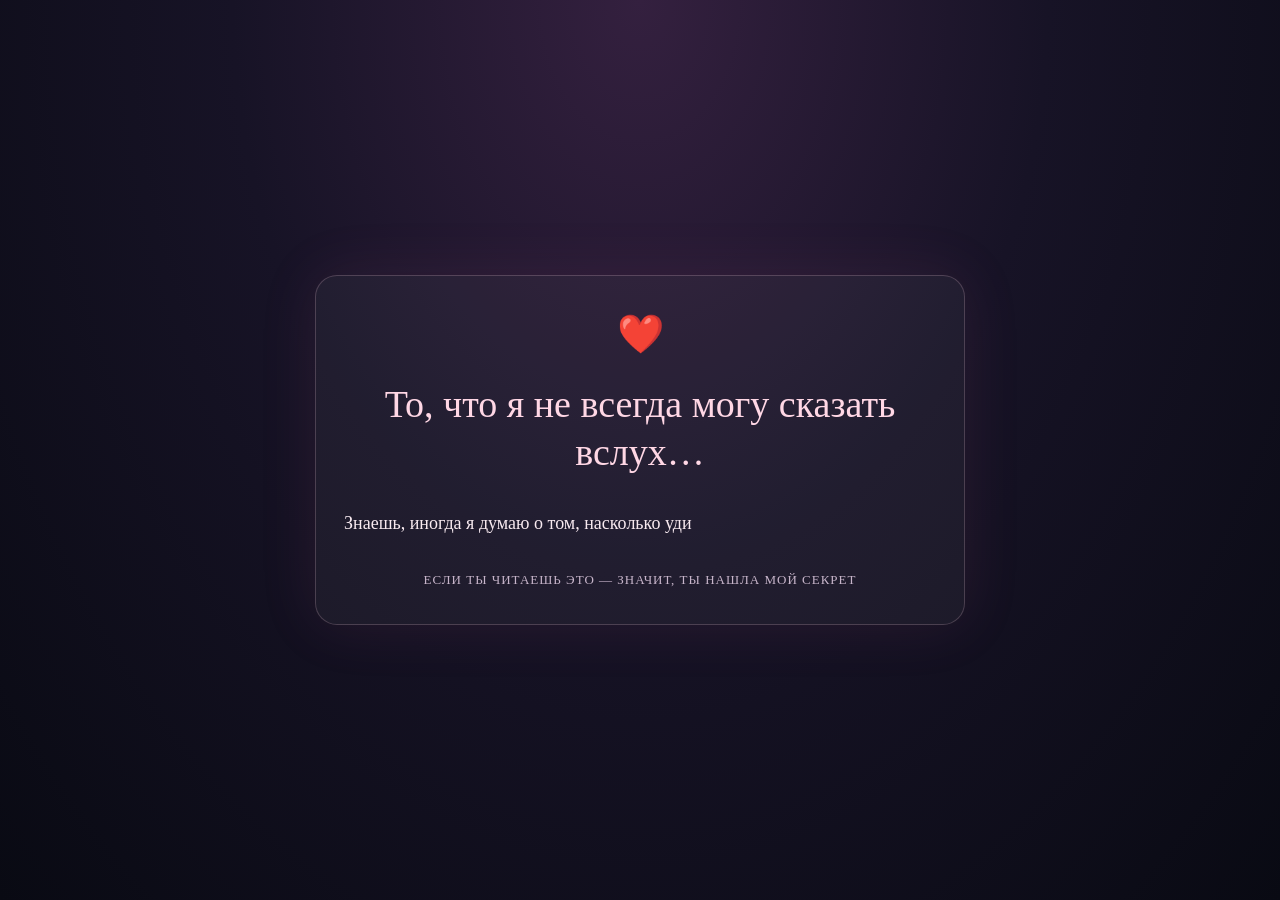
<file: letter.html>
<!DOCTYPE html>
<html lang="ru">
<head>
    <meta charset="UTF-8">
    <meta name="viewport" content="width=device-width, initial-scale=1.0">
    <title>То, что я не всегда могу сказать ❤️</title>

    <style>
        * {
            box-sizing: border-box;
        }

        body {
            margin: 0;
            min-height: 100vh;
            padding: 30px 16px;
            display: flex;
            align-items: center;
            justify-content: center;
            background:
                radial-gradient(
                    ellipse at top,
                    #34203f 0%,
                    #171326 45%,
                    #090a13 100%
                );
            color: #f8eaf0;
            font-family: Georgia, "Times New Roman", serif;
        }

        .letter {
            width: 100%;
            max-width: 650px;
            padding: 36px 28px;
            border: 1px solid rgba(255, 210, 225, 0.2);
            border-radius: 22px;
            background: rgba(255, 255, 255, 0.045);
            box-shadow: 0 0 60px rgba(207, 100, 155, 0.1);
            animation: appear 1.5s ease both;
        }

        .heart {
            text-align: center;
            font-size: 38px;
            margin-bottom: 20px;
            animation: pulse 2s infinite;
        }

        h1 {
            text-align: center;
            font-size: clamp(26px, 5vw, 38px);
            line-height: 1.25;
            font-weight: normal;
            color: #ffd7e5;
            margin-bottom: 30px;
        }

        #message {
            font-size: 18px;
            line-height: 1.9;
            white-space: pre-line;
        }

        .signature {
            margin-top: 32px;
            text-align: right;
            color: #ffc6dc;
            font-size: 20px;
            font-style: italic;
        }

        .small {
            margin-top: 32px;
            text-align: center;
            color: #c7b5ca;
            font-size: 13px;
            letter-spacing: 1px;
        }

        @keyframes appear {
            from {
                opacity: 0;
                transform: translateY(18px);
            }
            to {
                opacity: 1;
                transform: translateY(0);
            }
        }

        @keyframes pulse {
            50% {
                transform: scale(1.12);
                text-shadow: 0 0 25px #ff8bb9;
            }
        }

        @media (max-width: 480px) {
            .letter {
                padding: 28px 20px;
            }

            #message {
                font-size: 16px;
                line-height: 1.8;
            }
        }
    </style>
</head>

<body>
    <main class="letter">
        <div class="heart">❤️</div>

        <h1>То, что я не всегда могу сказать вслух…</h1>

        <div id="message"></div>

        <div class="signature" id="signature"></div>

        <div class="small">
            ЕСЛИ ТЫ ЧИТАЕШЬ ЭТО — ЗНАЧИТ, ТЫ НАШЛА МОЙ СЕКРЕТ
        </div>
    </main>

    <script>
        const paragraphs = [
            "Знаешь, иногда я думаю о том, насколько удивительно сложилась наша история.",

            "Мы просидели за партами девять лет. Столько обычных школьных дней, разговоров, шуток и воспоминаний. Тогда я даже не мог представить, что однажды ты станешь для меня настолько близким человеком.",

            "А теперь у нас есть целый год, который принадлежит только нам. И если бы мне предложили прожить его заново, я бы снова выбрал тебя.",

            "Мне не нужны идеальные дни, красивые фотографии или какие-то особенные поводы, чтобы быть счастливым рядом с тобой. Для меня важно просто знать, что ты есть в моей жизни. Что я могу услышать твой голос, увидеть твою улыбку, обнять тебя и разделить с тобой даже самые обычные моменты.",

            "Я не знаю, что именно ждёт нас впереди. Но я знаю, что хочу узнавать это вместе с тобой. Хочу, чтобы у нас было ещё много общих воспоминаний, маленьких традиций, смешных историй и моментов, о которых мы однажды будем вспоминать с улыбкой.",

            "Спасибо тебе за этот год. За то, что ты рядом. За то, что из человека, с которым я когда-то просто сидел за партами, ты стала человеком, которого я люблю.",

            "И если когда-нибудь тебе станет грустно или ты вдруг забудешь, насколько ты для меня важна, просто вернись к этому письму. Я хочу, чтобы ты помнила: ты занимаешь в моём сердце особенное место."
        ];

        const message = document.getElementById("message");
        const signature = document.getElementById("signature");

        let paragraphIndex = 0;

        function typeParagraph() {
            if (paragraphIndex >= paragraphs.length) {
                signature.textContent = "С любовью, твой Яркосик ❤️";
                return;
            }

            const paragraph = document.createElement("p");
            message.appendChild(paragraph);

            const text = paragraphs[paragraphIndex];
            let letterIndex = 0;

            const timer = setInterval(() => {
                paragraph.textContent += text[letterIndex];
                letterIndex++;

                if (letterIndex >= text.length) {
                    clearInterval(timer);
                    paragraphIndex++;

                    setTimeout(typeParagraph, 500);
                }
            }, 25);
        }

        typeParagraph();
    </script>
</body>
</html>
</file>
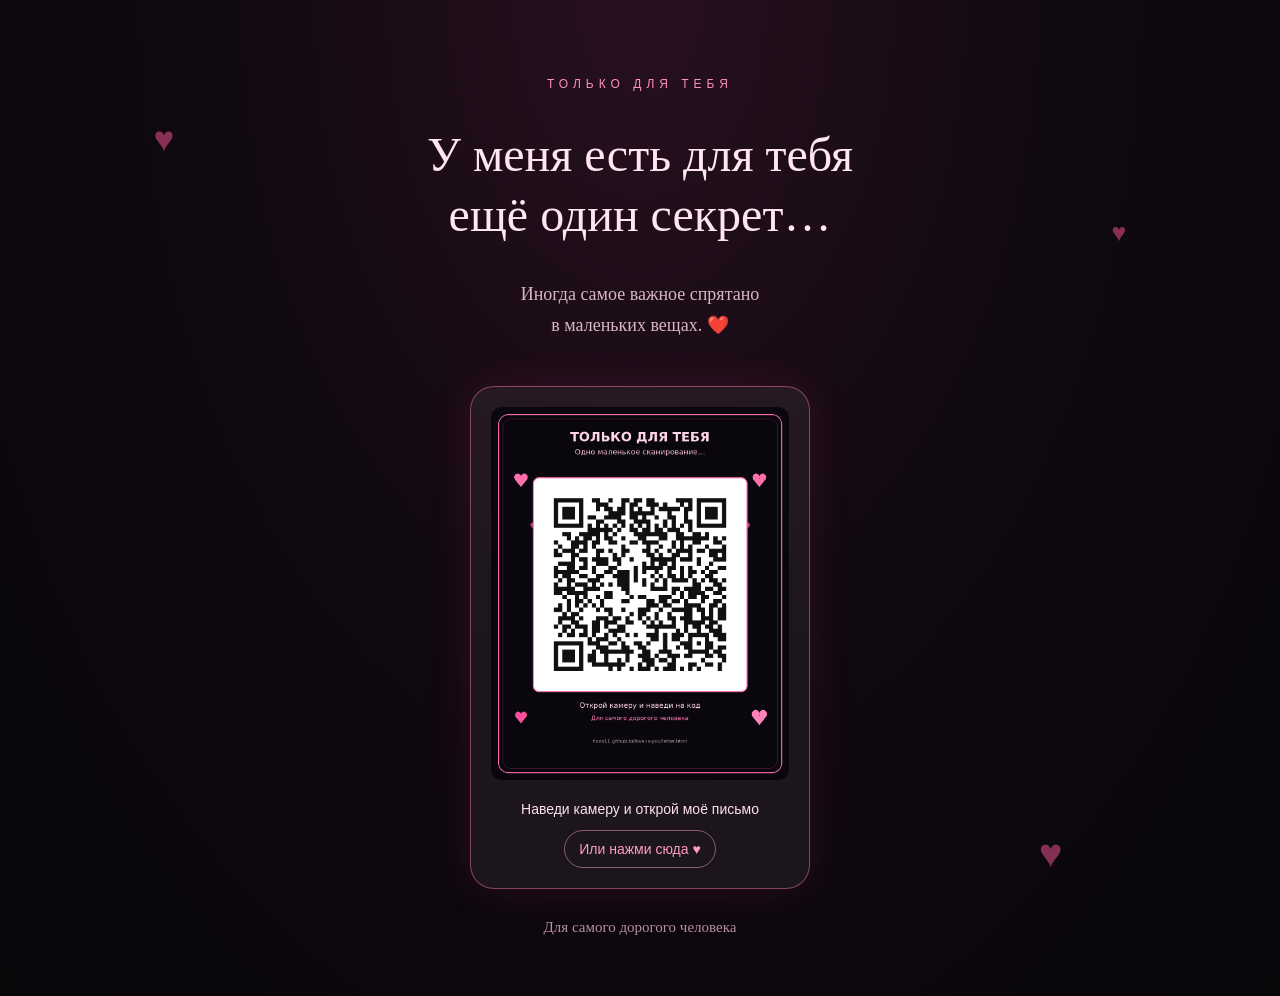
<file: surprise.html>
<!DOCTYPE html>
<html lang="ru">
<head>
  <meta charset="UTF-8">
  <meta name="viewport" content="width=device-width, initial-scale=1.0">
  <title>Маленький секрет ❤️</title>
  <link rel="stylesheet" href="surprise.css">
</head>
<body>
  <main class="surprise">
    <div class="heart heart-one">♥</div>
    <div class="heart heart-two">♥</div>
    <div class="heart heart-three">♥</div>

    <p class="eyebrow">ТОЛЬКО ДЛЯ ТЕБЯ</p>

    <h1>У меня есть для тебя<br>ещё один секрет…</h1>

    <p class="intro">
      Иногда самое важное спрятано<br>
      в маленьких вещах. ❤️
    </p>

    <div class="qr-card">
      <img
        src="images/secret-qr.png"
        alt="QR-код, ведущий к секретному письму"
        class="qr-image"
      >

      <p class="qr-caption">
        Наведи камеру и открой моё письмо
      </p>

      <a
        class="letter-link"
        href="https://hoax11.github.io/love-is-you/letter.html"
      >
        Или нажми сюда ♥
      </a>
    </div>

    <p class="signature">Для самого дорогого человека</p>
  </main>
</body>
</html>
</file>
<file: surprise.css>
* {
  box-sizing: border-box;
}

body {
  margin: 0;
  min-height: 100vh;
  background:
    radial-gradient(ellipse at top, #281020 0%, #100910 48%, #070609 100%);
  color: #ffe5ef;
  font-family: Georgia, "Times New Roman", serif;
}

.surprise {
  position: relative;
  min-height: 100vh;
  padding: 65px 20px 45px;
  display: flex;
  flex-direction: column;
  align-items: center;
  justify-content: center;
  text-align: center;
  overflow: hidden;
}

.eyebrow {
  color: #ff8fbd;
  letter-spacing: 5px;
  font: 12px Arial, sans-serif;
  animation: fadeUp 1s ease both;
}

h1 {
  margin: 22px 0 16px;
  font-size: clamp(30px, 6vw, 48px);
  line-height: 1.25;
  font-weight: normal;
  animation: fadeUp 1.4s ease both;
}

.intro {
  color: #d9b6c6;
  font-size: 18px;
  line-height: 1.7;
  animation: fadeUp 1.8s ease both;
}

.qr-card {
  width: min(100%, 340px);
  margin-top: 28px;
  padding: 20px;
  background: rgba(255, 235, 245, 0.06);
  border: 1px solid rgba(255, 125, 180, 0.45);
  border-radius: 24px;
  box-shadow: 0 0 45px rgba(255, 60, 140, 0.12);

  opacity: 0;
  transform: translateY(20px) scale(0.97);
  animation: revealQR 1.4s ease 2.5s forwards;
}

.qr-image {
  display: block;
  width: 100%;
  height: auto;
  border-radius: 10px;
}

.qr-caption {
  margin: 18px 0 10px;
  font: 14px/1.6 Arial, sans-serif;
  color: #ffe0ed;
}

.letter-link {
  display: inline-block;
  color: #ff9bc4;
  font: 14px Arial, sans-serif;
  text-decoration: none;
  padding: 10px 14px;
  border: 1px solid rgba(255, 155, 196, 0.5);
  border-radius: 30px;
  transition: background 0.3s, transform 0.3s;
}

.letter-link:hover {
  background: rgba(255, 100, 165, 0.15);
  transform: scale(1.04);
}

.signature {
  margin-top: 30px;
  color: #b98da3;
  font-size: 15px;
  animation: fadeUp 1.5s ease 3s both;
}

.heart {
  position: absolute;
  color: #ff579e;
  opacity: 0.5;
  animation: float 4s ease-in-out infinite;
  pointer-events: none;
}

.heart-one {
  top: 12%;
  left: 12%;
  font-size: 35px;
}

.heart-two {
  top: 22%;
  right: 12%;
  font-size: 25px;
  animation-delay: 1s;
}

.heart-three {
  bottom: 12%;
  right: 17%;
  font-size: 40px;
  animation-delay: 2s;
}

@keyframes fadeUp {
  from {
    opacity: 0;
    transform: translateY(15px);
  }
  to {
    opacity: 1;
    transform: translateY(0);
  }
}

@keyframes revealQR {
  to {
    opacity: 1;
    transform: translateY(0) scale(1);
  }
}

@keyframes float {
  0%, 100% {
    transform: translateY(0) rotate(-8deg);
  }
  50% {
    transform: translateY(-15px) rotate(8deg);
  }
}

@media (prefers-reduced-motion: reduce) {
  *,
  *::before,
  *::after {
    animation-duration: 0.01ms !important;
    animation-delay: 0ms !important;
    animation-iteration-count: 1 !important;
    transition-duration: 0.01ms !important;
  }

  .qr-card {
    opacity: 1;
    transform: none;
  }
}
</file>
